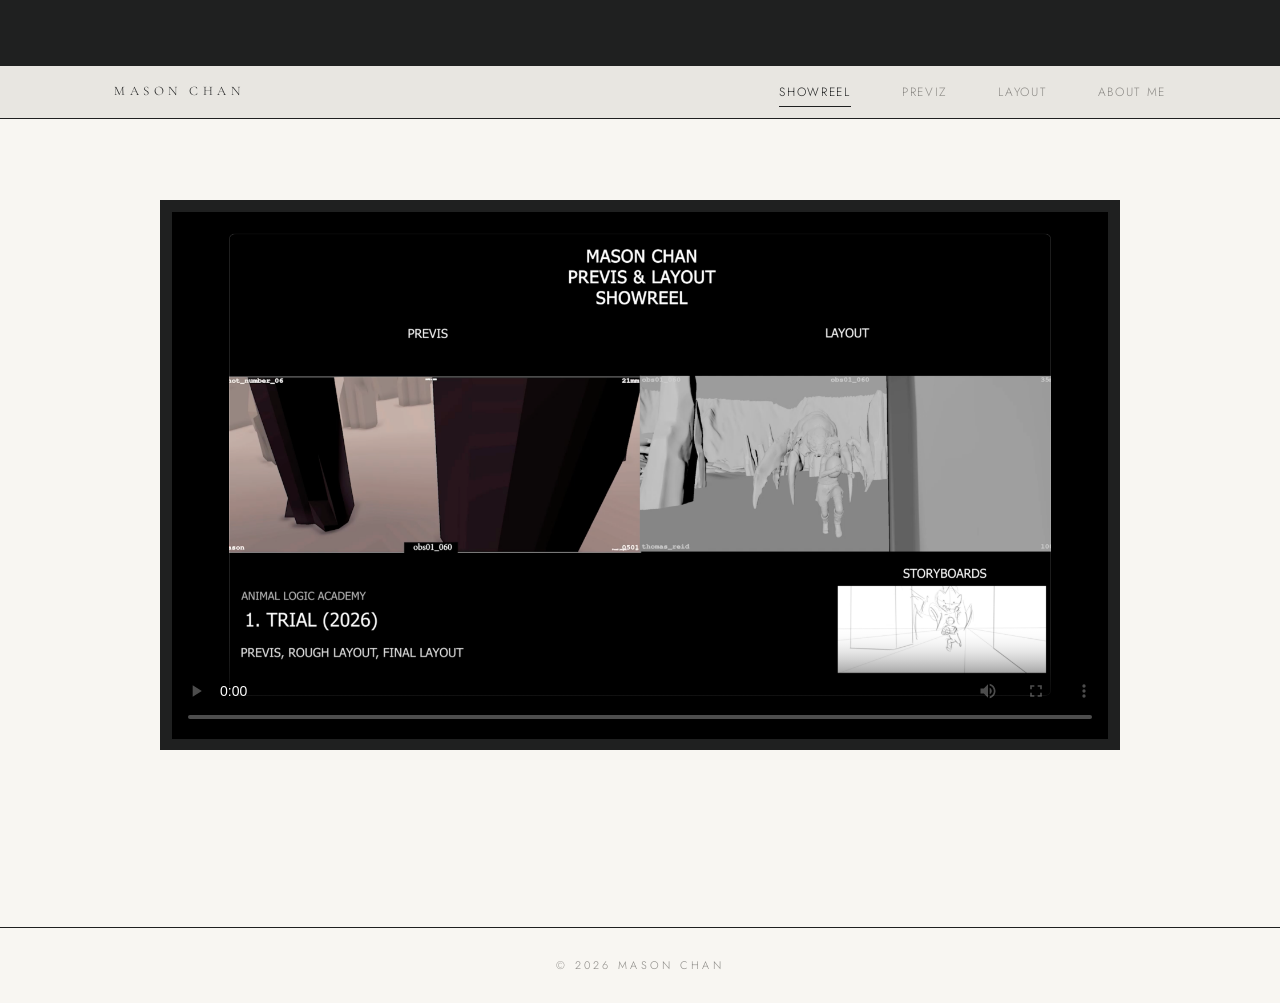
<file: index.html>
<!doctype html>
<html lang="en">
<head>
  <meta charset="utf-8">
  <meta name="viewport" content="width=device-width, initial-scale=1">
  <title>Showreel</title>
  <link rel="preconnect" href="https://fonts.googleapis.com">
  <link rel="preconnect" href="https://fonts.gstatic.com" crossorigin>
  <link href="https://fonts.googleapis.com/css2?family=Cormorant+Garamond:ital,wght@0,400;0,500;1,400&family=Jost:wght@300;400&display=swap" rel="stylesheet">
  <link rel="stylesheet" href="css/style.css">
  <script src="js/components.js" defer></script>
</head>
<body>
  <site-header></site-header>

  <main>
    <!-- Showreel video: replace assets/showreel.mp4 (and optionally add a poster image). -->
    <section class="showreel" aria-label="Showreel">
      <div class="showreel__frame">
        <video class="showreel__video" controls playsinline preload="metadata" poster="assets/cover.jpg">
          <source src="assets/showreel.mp4" type="video/mp4">
          Your browser does not support the video tag.
        </video>
      </div>
    </section>

  </main>

  <site-footer></site-footer>
</body>
</html>
</file>
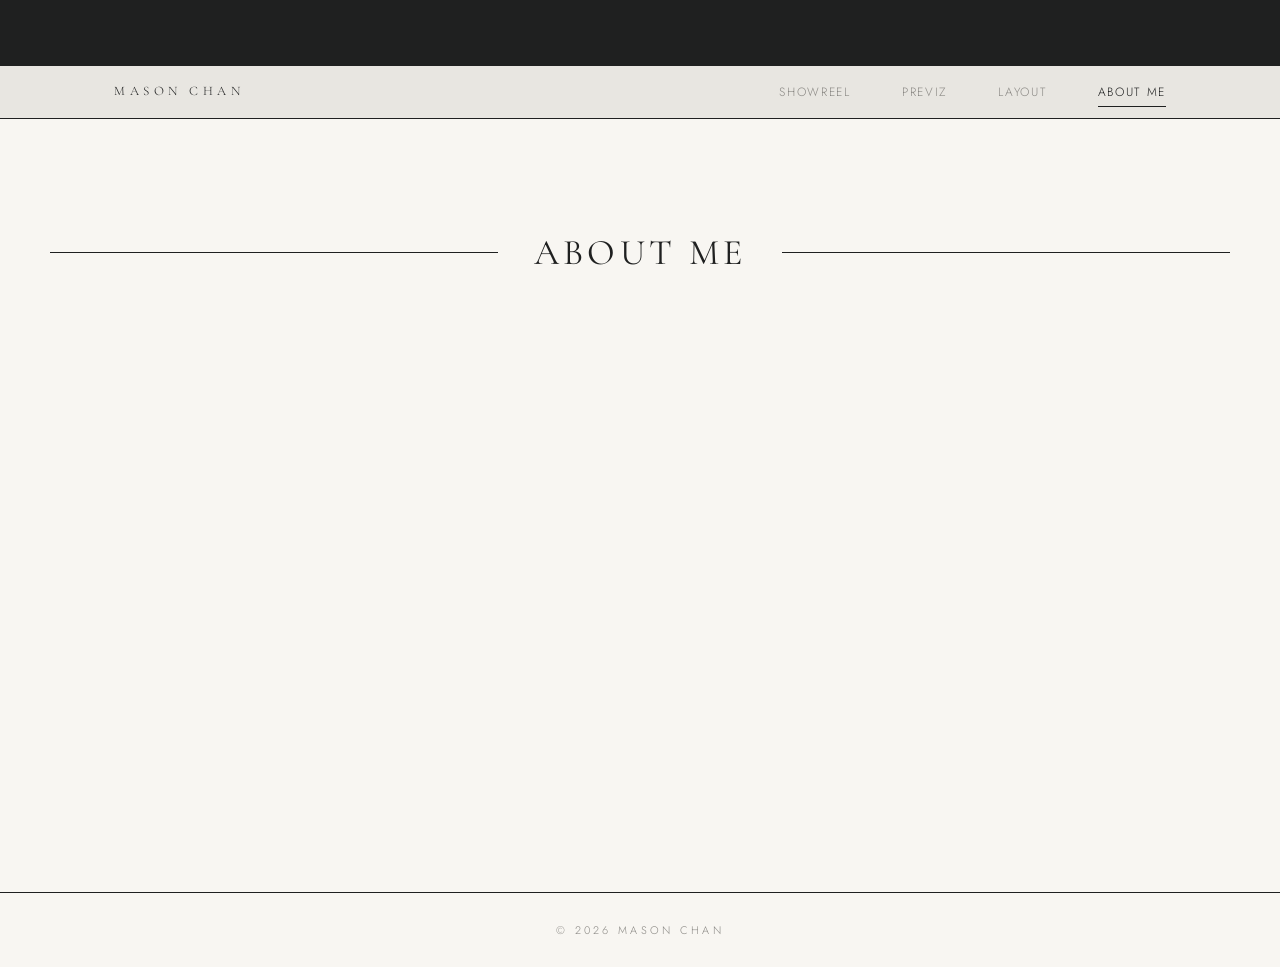
<file: aboutme.html>
<!doctype html>
<html lang="en">
<head>
  <meta charset="utf-8">
  <meta name="viewport" content="width=device-width, initial-scale=1">
  <title>About me</title>
  <link rel="preconnect" href="https://fonts.googleapis.com">
  <link rel="preconnect" href="https://fonts.gstatic.com" crossorigin>
  <link href="https://fonts.googleapis.com/css2?family=Cormorant+Garamond:ital,wght@0,400;0,500;1,400&family=Jost:wght@300;400&display=swap" rel="stylesheet">
  <link rel="stylesheet" href="css/style.css">
  <script src="js/components.js" defer></script>
</head>
<body>
  <site-header></site-header>

  <main>
    <section class="container page-head">
      <h1 class="rule-heading">About me</h1>
    </section>

    <section class="container content-area">
      <!-- Add your About me content here. -->
    </section>
  </main>

  <site-footer></site-footer>
</body>
</html>
</file>
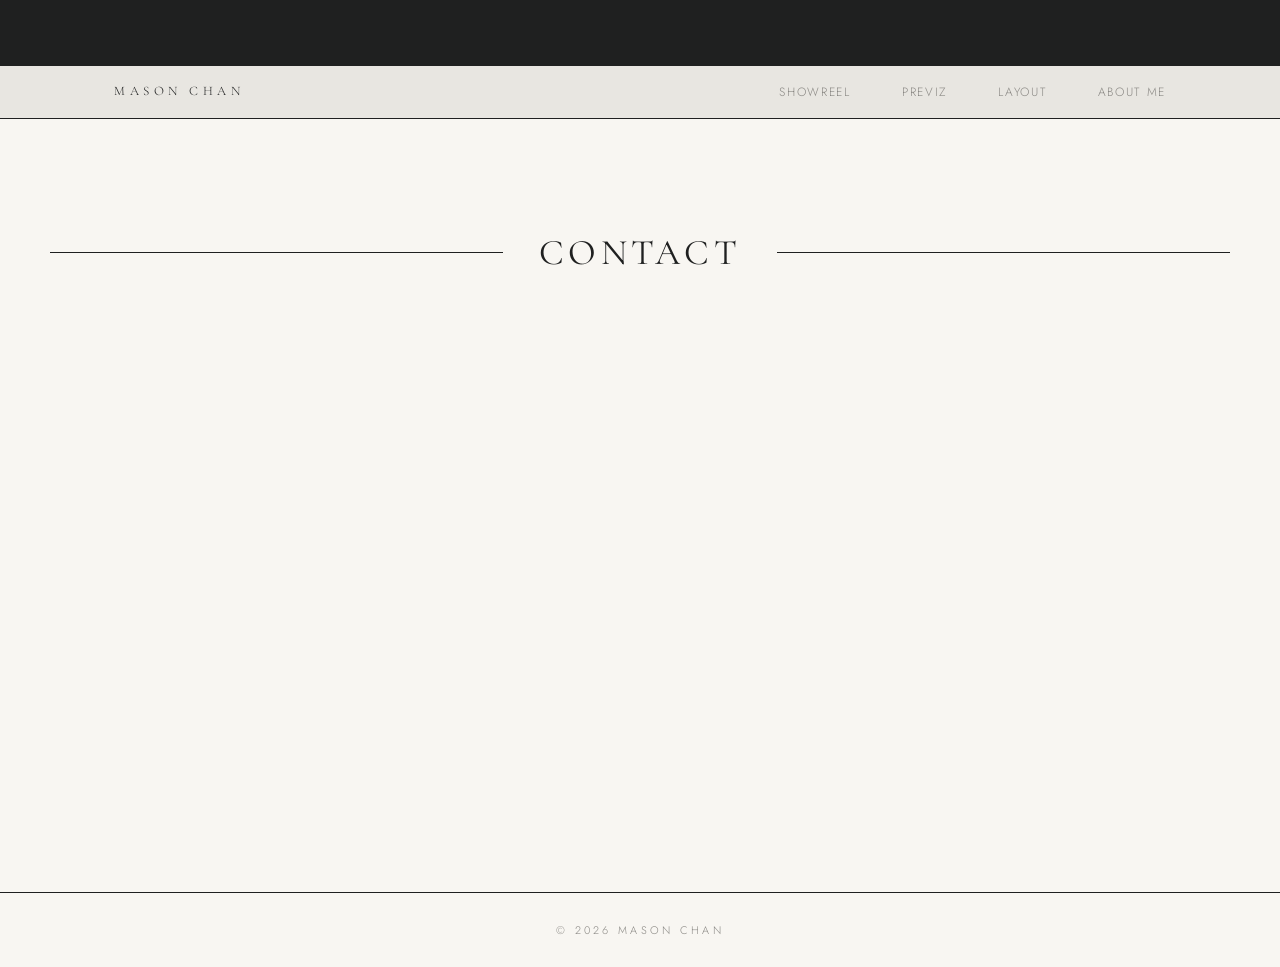
<file: contact.html>
<!doctype html>
<html lang="en">
<head>
  <meta charset="utf-8">
  <meta name="viewport" content="width=device-width, initial-scale=1">
  <title>Contact</title>
  <link rel="preconnect" href="https://fonts.googleapis.com">
  <link rel="preconnect" href="https://fonts.gstatic.com" crossorigin>
  <link href="https://fonts.googleapis.com/css2?family=Cormorant+Garamond:ital,wght@0,400;0,500;1,400&family=Jost:wght@300;400&display=swap" rel="stylesheet">
  <link rel="stylesheet" href="css/style.css">
  <script src="js/components.js" defer></script>
</head>
<body>
  <site-header></site-header>

  <main>
    <section class="container page-head">
      <h1 class="rule-heading">Contact</h1>
    </section>

    <section class="container content-area">
      <!-- Add your Contact content here. -->
    </section>
  </main>

  <site-footer></site-footer>
</body>
</html>
</file>
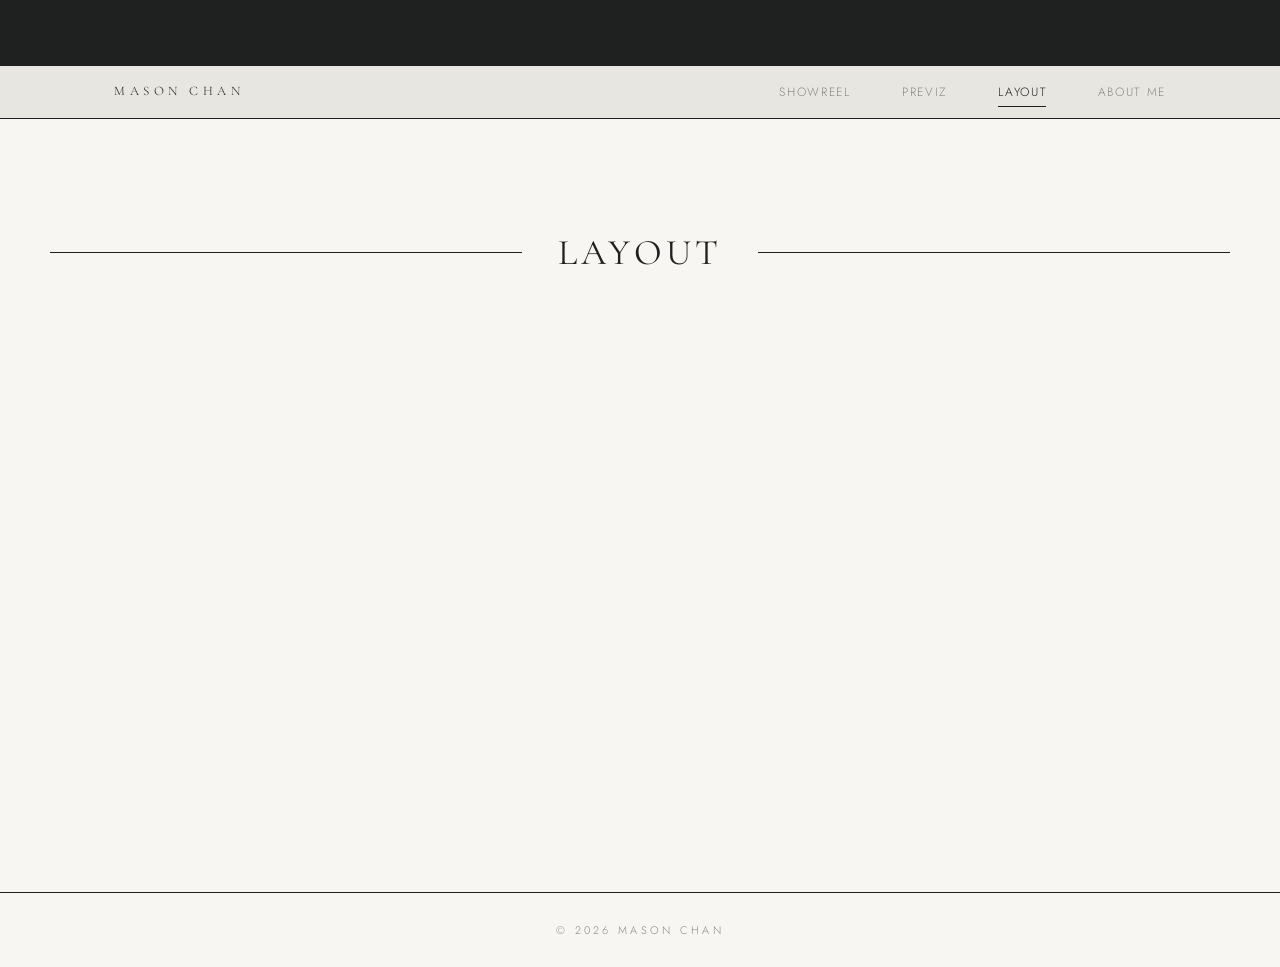
<file: Layout.html>
<!doctype html>
<html lang="en">
<head>
  <meta charset="utf-8">
  <meta name="viewport" content="width=device-width, initial-scale=1">
  <title>Layout</title>
  <link rel="preconnect" href="https://fonts.googleapis.com">
  <link rel="preconnect" href="https://fonts.gstatic.com" crossorigin>
  <link href="https://fonts.googleapis.com/css2?family=Cormorant+Garamond:ital,wght@0,400;0,500;1,400&family=Jost:wght@300;400&display=swap" rel="stylesheet">
  <link rel="stylesheet" href="css/style.css">
  <script src="js/components.js" defer></script>
</head>
<body>
  <site-header></site-header>

  <main>
    <section class="container page-head">
      <h1 class="rule-heading">Layout</h1>
    </section>

    <section class="container content-area">
      <!-- Add your Layout content here. -->
    </section>
  </main>

  <site-footer></site-footer>
</body>
</html>
</file>
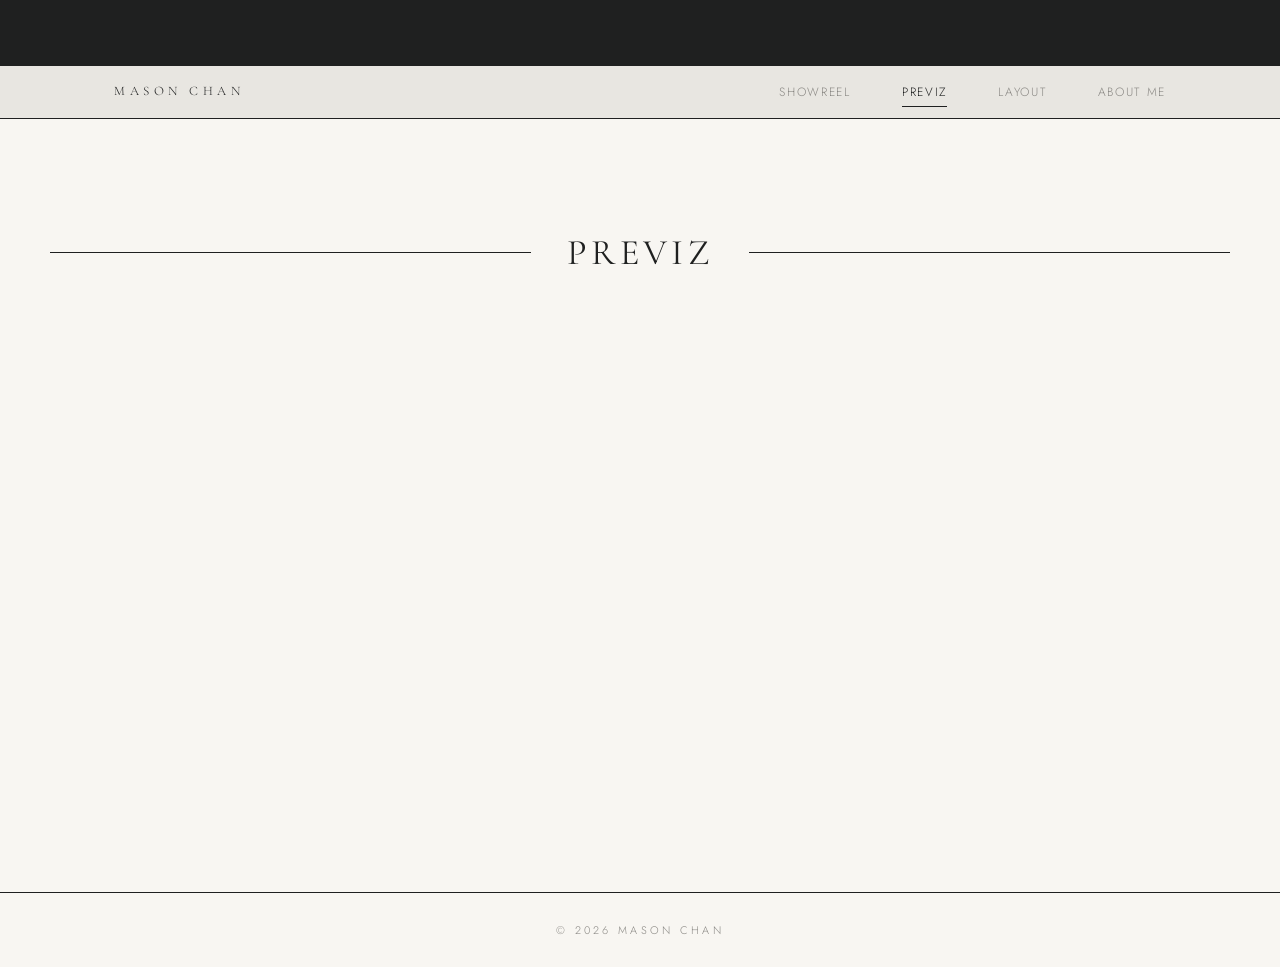
<file: previz.html>
<!doctype html>
<html lang="en">
<head>
  <meta charset="utf-8">
  <meta name="viewport" content="width=device-width, initial-scale=1">
  <title>Previz</title>
  <link rel="preconnect" href="https://fonts.googleapis.com">
  <link rel="preconnect" href="https://fonts.gstatic.com" crossorigin>
  <link href="https://fonts.googleapis.com/css2?family=Cormorant+Garamond:ital,wght@0,400;0,500;1,400&family=Jost:wght@300;400&display=swap" rel="stylesheet">
  <link rel="stylesheet" href="css/style.css">
  <script src="js/components.js" defer></script>
</head>
<body>
  <site-header></site-header>

  <main>
    <section class="container page-head">
      <h1 class="rule-heading">Previz</h1>
    </section>

    <section class="container content-area">
      <!-- Add your Previz content here. -->
    </section>
  </main>

  <site-footer></site-footer>
</body>
</html>
</file>
<file: css/style.css>
/* =========================================================
   Design tokens — change colours, fonts and spacing here.
   ========================================================= */
:root {
  --ink: #1f2020;          /* near-black, used for bars & text */
  --paper: #f8f6f2;        /* warm off-white page background */
  --mist: #e8e6e1;         /* light grey panels / nav strip */
  --stone: #8a8884;        /* muted grey for secondary text */
  --line: #1f2020;         /* divider colour */
  --line-soft: #d6d3cd;

  --font-serif: "Cormorant Garamond", "Times New Roman", serif;
  --font-sans: "Jost", "Helvetica Neue", Arial, sans-serif;

  --gutter: clamp(16px, 5vw, 72px);
  --content-max: 1180px;
  --ease: cubic-bezier(.4, 0, .2, 1);
}

*,
*::before,
*::after { box-sizing: border-box; }

html { -webkit-text-size-adjust: 100%; scroll-behavior: smooth; }

body {
  margin: 0;
  min-height: 100vh;
  display: flex;
  flex-direction: column;
  background: var(--paper);
  color: var(--ink);
  font-family: var(--font-sans);
  font-weight: 300;
  font-size: 15px;
  line-height: 1.7;
  overflow-x: hidden;
  -webkit-font-smoothing: antialiased;
}

img, video { max-width: 100%; display: block; }
a { color: inherit; text-decoration: none; }

/* ---------- Page transition ---------- */
main {
  flex: 1;
  animation: page-in .7s var(--ease) both;
  transition: opacity .3s var(--ease);
}
body.is-leaving main { opacity: 0; }

@keyframes page-in {
  from { opacity: 0; transform: translateY(6px); }
  to   { opacity: 1; transform: none; }
}

@media (prefers-reduced-motion: reduce) {
  main { animation: none; transition: none; }
}

/* =========================================================
   Header (rendered by js/components.js)
   ========================================================= */
.site-bar {
  background: var(--ink);
  color: var(--paper);
  text-align: center;
  padding: 20px var(--gutter);
}
.site-bar__mark {
  font-family: var(--font-sans);
  font-weight: 400;
  font-size: 13px;
  letter-spacing: .5em;
  text-transform: uppercase;
  padding-left: .5em; /* balances trailing letter-spacing */
}

.site-nav {
  background: var(--mist);
  border-bottom: 1px solid var(--line);
}
.site-nav__inner {
  max-width: var(--content-max);
  margin: 0 auto;
  padding: 0 var(--gutter);
  display: flex;
  align-items: center;
  justify-content: space-between;
  gap: 24px;
  min-height: 52px;
}
.site-nav__name {
  font-family: var(--font-serif);
  font-size: 13px;
  letter-spacing: .35em;
  text-transform: uppercase;
  white-space: nowrap;
}
.site-nav__list {
  list-style: none;
  margin: 0;
  padding: 0;
  display: flex;
  gap: clamp(20px, 4vw, 52px);
}
.site-nav__link {
  position: relative;
  font-size: 12px;
  letter-spacing: .14em;
  text-transform: uppercase;
  color: var(--stone);
  padding: 6px 0;
  transition: color .3s var(--ease);
}
.site-nav__link::after {
  content: "";
  position: absolute;
  left: 0; right: 0; bottom: 0;
  height: 1px;
  background: var(--ink);
  transform: scaleX(0);
  transform-origin: left;
  transition: transform .4s var(--ease);
}
.site-nav__link:hover,
.site-nav__link:focus-visible,
.site-nav__link[aria-current="page"] { color: var(--ink); }
.site-nav__link:hover::after,
.site-nav__link:focus-visible::after,
.site-nav__link[aria-current="page"]::after { transform: scaleX(1); }
.site-nav__link:focus-visible { outline: none; }

.site-nav__toggle {
  display: none;
  background: none;
  border: 0;
  padding: 10px 0;
  cursor: pointer;
  font: inherit;
  font-size: 11px;
  letter-spacing: .2em;
  text-transform: uppercase;
  color: var(--ink);
}

/* Mobile navigation: collapses into a quiet drop-down list */
@media (max-width: 720px) {
  .site-nav__toggle { display: block; }
  .site-nav__inner { flex-wrap: wrap; gap: 0; }
  .site-nav__list {
    flex-basis: 100%;
    flex-direction: column;
    gap: 0;
    max-height: 0;
    overflow: hidden;
    transition: max-height .45s var(--ease);
  }
  .site-nav.is-open .site-nav__list { max-height: 320px; }
  .site-nav__list li { border-top: 1px solid var(--line-soft); }
  .site-nav__link { display: block; padding: 14px 0; }
  .site-nav__link::after { display: none; }
}

/* =========================================================
   Footer
   ========================================================= */
.site-footer {
  border-top: 1px solid var(--line);
  margin-top: 96px;
  padding: 28px var(--gutter);
  text-align: center;
  font-size: 11px;
  letter-spacing: .3em;
  text-transform: uppercase;
  color: var(--stone);
}

/* =========================================================
   Shared layout pieces
   ========================================================= */
.container {
  max-width: var(--content-max);
  margin: 0 auto;
  padding: 0 var(--gutter);
}

/* Heading flanked by thin rules, as in "PHOTO ALBUM" */
.rule-heading {
  display: flex;
  align-items: center;
  gap: clamp(16px, 3vw, 36px);
  margin: 0;
  font-family: var(--font-serif);
  font-weight: 400;
  font-size: clamp(24px, 3.4vw, 36px);
  letter-spacing: .12em;
  text-transform: uppercase;
  text-align: center;
  line-height: 1.2;
}
.rule-heading::before,
.rule-heading::after {
  content: "";
  flex: 1;
  height: 1px;
  background: var(--line);
}

.page-head {
  padding: clamp(56px, 9vw, 112px) 0 clamp(40px, 6vw, 72px);
}
.page-head__kicker {
  display: block;
  text-align: center;
  margin-top: 14px;
  font-size: 11px;
  letter-spacing: .3em;
  text-transform: uppercase;
  color: var(--stone);
}

/* Empty area reserved for future content */
.content-area {
  min-height: 50vh;
}

/* =========================================================
   Showreel
   ========================================================= */
.showreel {
  /* Generous margins on all four sides */
  padding: clamp(32px, 9vh, 104px) clamp(16px, 9vw, 140px);
  display: flex;
  justify-content: center;
}
.showreel__frame {
  /* Width is limited both by the viewport width and by height,
     so the video never fills the screen; 16:9 is preserved. */
  width: min(100%, 960px, calc((100vh - 340px) * 16 / 9));
  min-width: min(100%, 280px);
  background: var(--ink);
  padding: clamp(6px, 1vw, 12px);   /* simple black frame */
}
.showreel__video {
  width: 100%;
  aspect-ratio: 16 / 9;
  object-fit: contain;
  background: #000;
}

.piece {
  padding-top: clamp(48px, 8vw, 96px);
}
.piece__body {
  max-width: 640px;
  margin: clamp(40px, 6vw, 64px) auto 0;
}
.piece__title {
  margin: 0 0 4px;
  font-family: var(--font-serif);
  font-weight: 400;
  font-size: clamp(30px, 4vw, 42px);
  line-height: 1.15;
}
.piece__sub {
  margin: 0 0 28px;
  font-size: 11px;
  letter-spacing: .25em;
  text-transform: uppercase;
  color: var(--stone);
}
.piece__body p { margin: 0 0 1.2em; }
</file>
